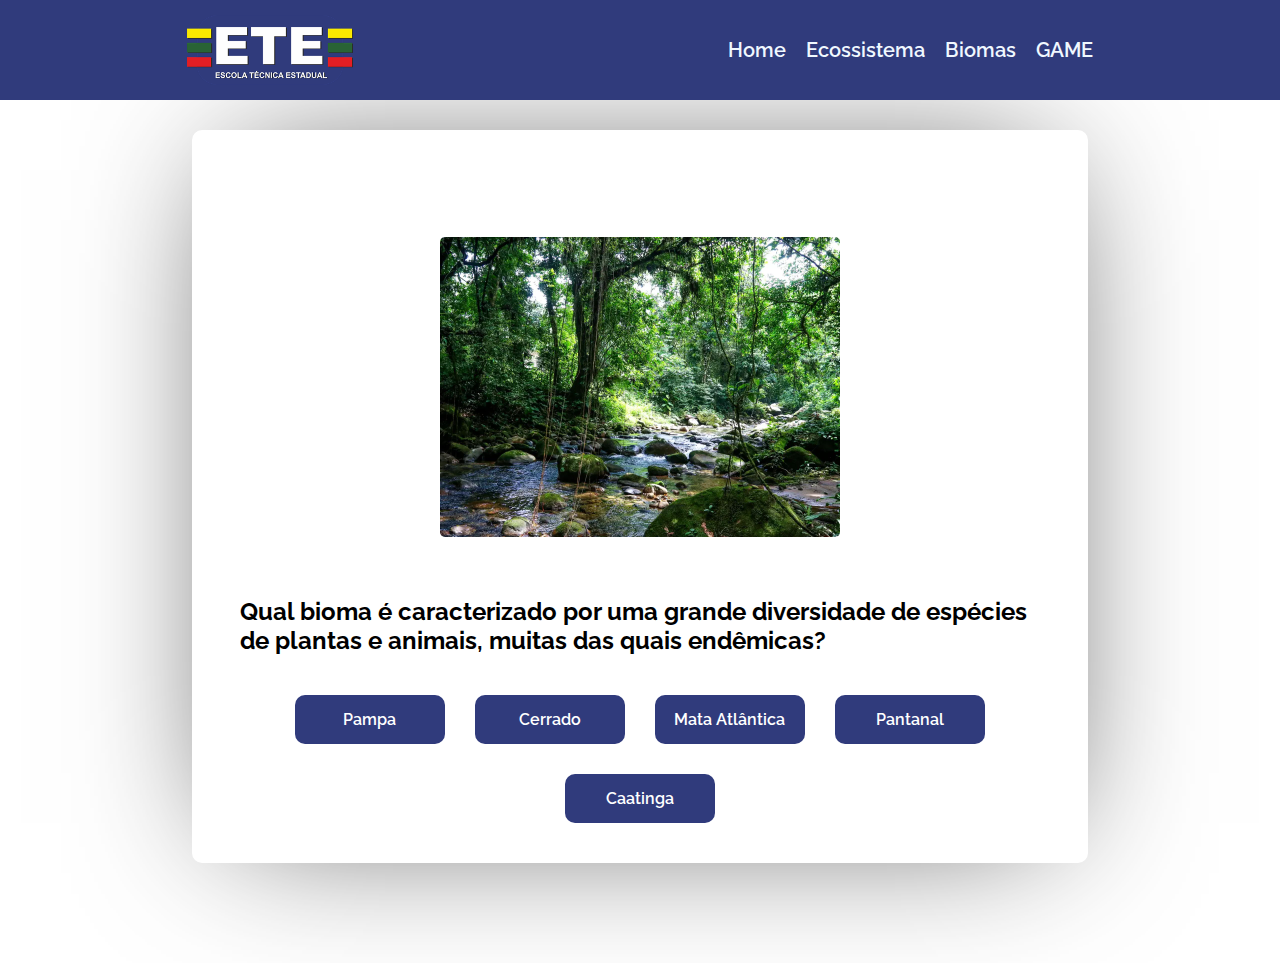
<file: index.html>
<!DOCTYPE html>
<html lang="pt">
    <head>
        <meta charset="UTF-8">
        <meta name="viewport" content="width=device-width, initial-scale=1.0">
        <title>Semana de Tecnologia | Biomas</title>
        <link rel="stylesheet" href="style.css">
        <link rel="stylesheet" href="footer.css">

        <!--Importação de fontes-->
        <link rel="preconnect" href="https://fonts.googleapis.com">
        <link rel="preconnect" href="https://fonts.gstatic.com" crossorigin>
        <link
            href="https://fonts.googleapis.com/css2?family=Raleway:ital,wght@0,100..900;1,100..900&display=swap"
            rel="stylesheet">
    </head>
    <body>

        <header id="header">
            <a href="assunto.html">

                <img src="imagens/ete logo.png" alt>

            </a>

            <nav>
                <a href="assunto.html">Home</a>
                <a href="assunto.html#ecosistemas">Ecossistema</a>
                <a href="assunto.html#biomas">Biomas</a>
                <a href="index.html">GAME</a>
            </nav>
        </header>

        <main id="container" 
     

                
        >

        </main>

        <!--
        profile dos resultados finais
        <div id="acertadas" class="acertadas">
            <h1>Lorem ipsum dolor sit amet consectetur adipisicing
                elit. Quidem
                est provident dolores sed, soluta doloribus.</h1>
            <h2 class="certo">Acerto</h2>

            <h1 class="erro">Lorem ipsum dolor sit amet consectetur adipisicing
                elit. Quidem
                est provident dolores sed, soluta doloribus.</h1>
            <h2>Errado alternativa correta:</h2>
            <h3>Amazônia</h3>
        </div>
        -->
        

        <script src="script.js"></script>
    </body>
</html>
</file>
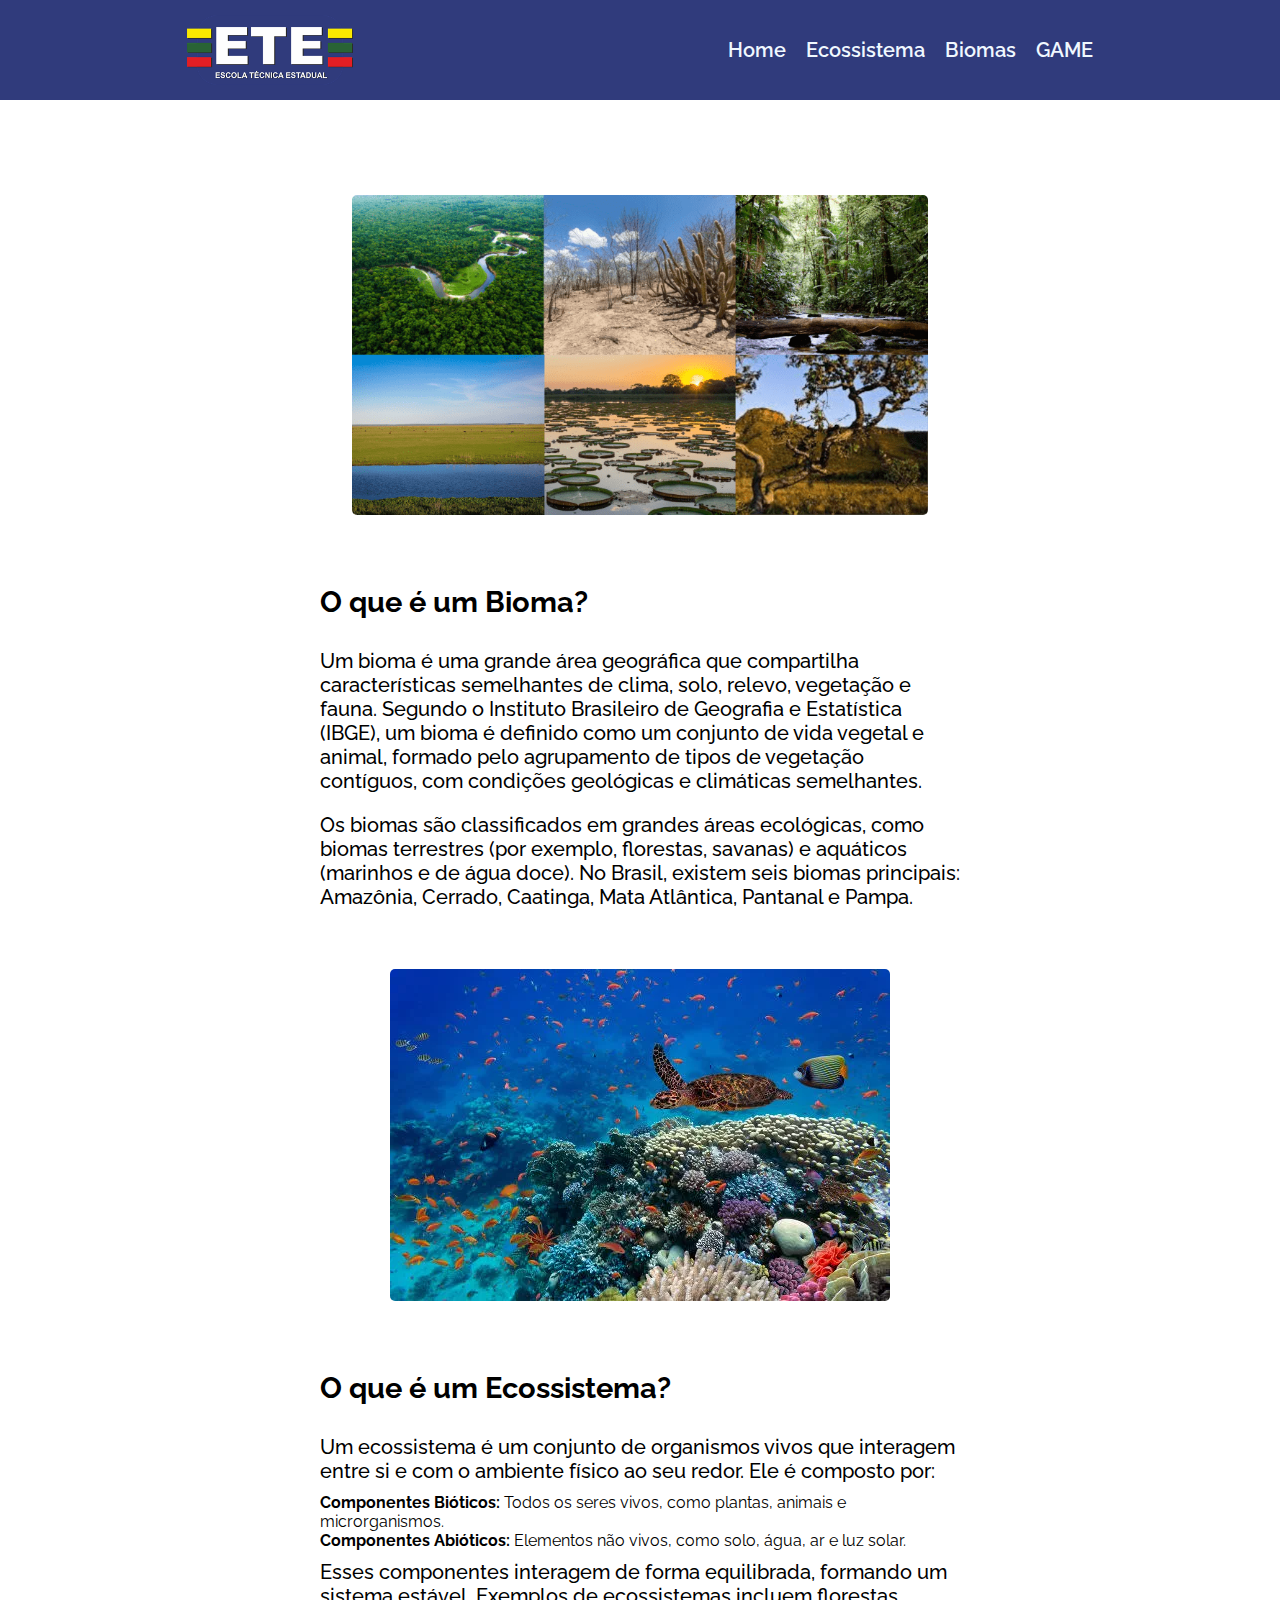
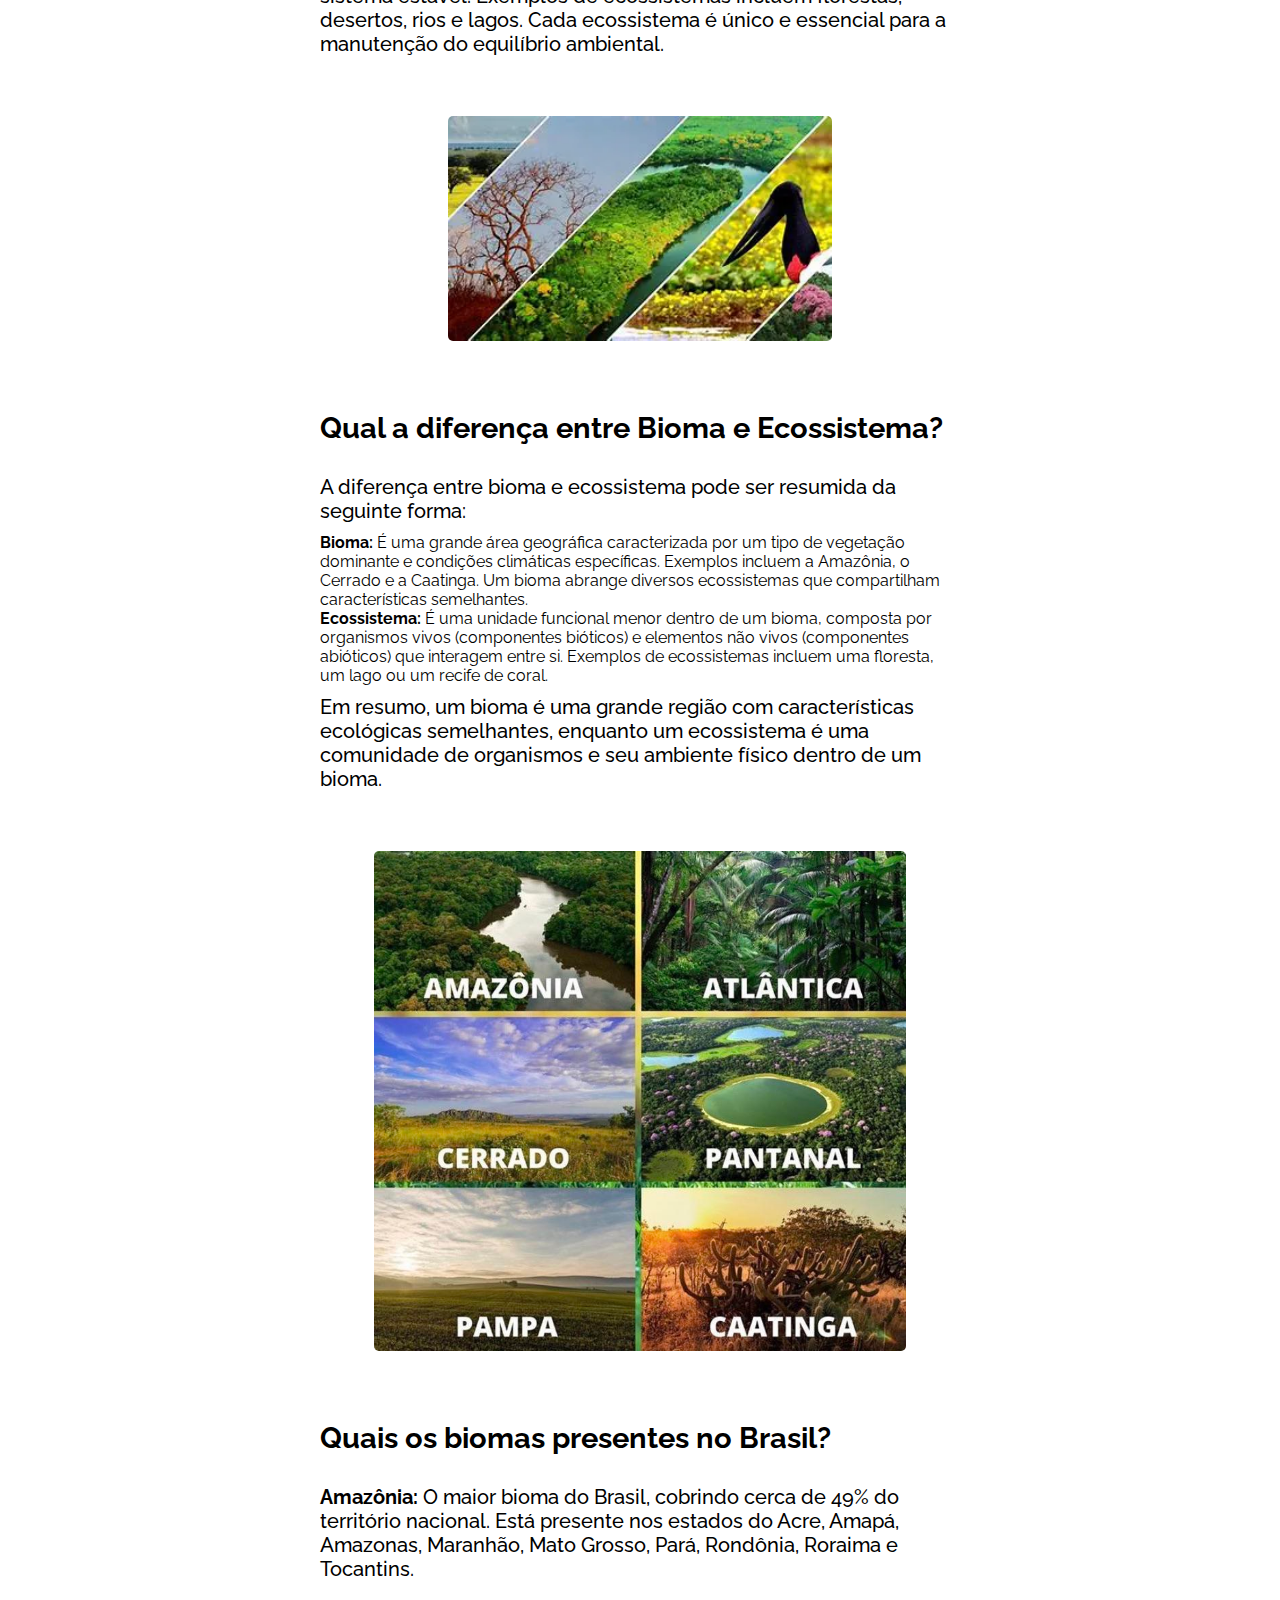
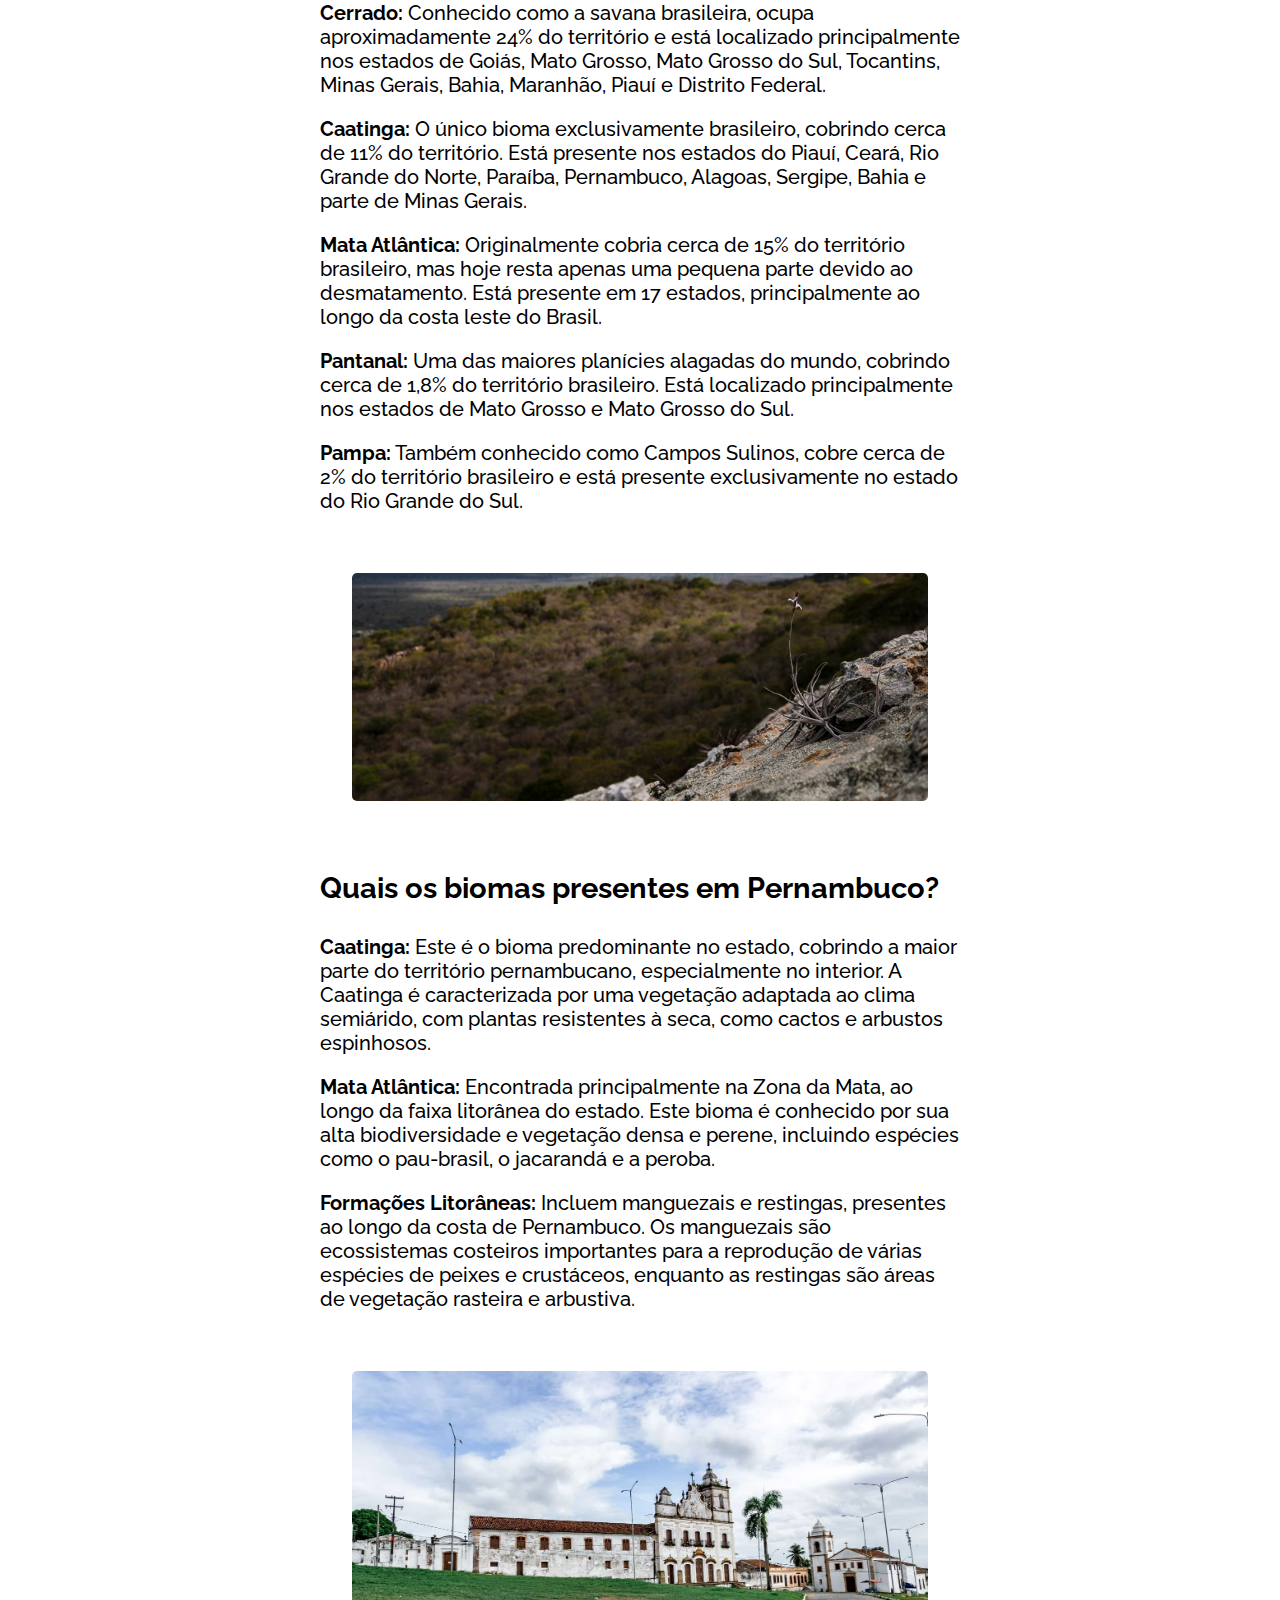
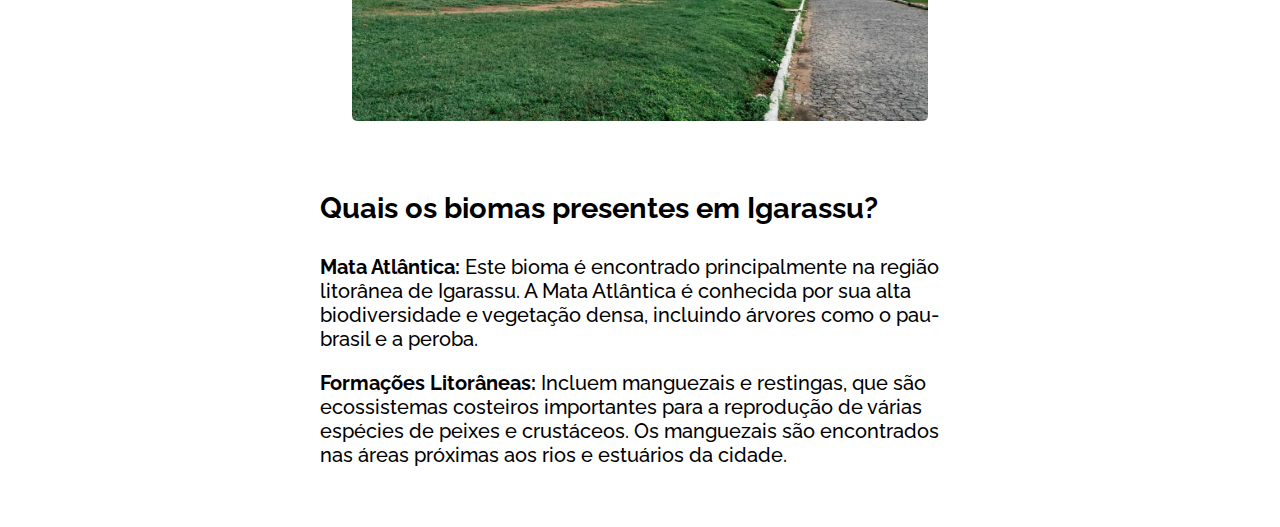
<file: assunto.html>
<!DOCTYPE html>
<html lang="en">

    <head>
        <meta charset="UTF-8">
        <meta name="viewport" content="width=device-width, initial-scale=1.0">
        <title>Semana de Tecnologia | Biomas</title>
        <link rel="stylesheet" href="assunto.css">
        <link rel="stylesheet" href="footer.css">

        <!--Importação de fontes-->
        <link rel="preconnect" href="https://fonts.googleapis.com">
        <link rel="preconnect" href="https://fonts.gstatic.com" crossorigin>
        <link
            href="https://fonts.googleapis.com/css2?family=Raleway:ital,wght@0,100..900;1,100..900&display=swap"
            rel="stylesheet">
    </head>

    <body>

        <header id="header">
            <a href="assunto.html ">

                <img src="imagens/ete logo.png" alt>

            </a>

            <nav>
                <a href="assunto.html">Home</a>
                <a href="assunto.html#ecosistemas">Ecossistema</a>
                <a href="assunto.html#biomas">Biomas</a>
                <a href="index.html">GAME</a>
            </nav>
        </header>

        <!--
    <div class="textContent">
        <img src="imagem.png" alt="">
        <h1>Lorem ipsum dolor sit amet consectetur.</h1>
        <p>Lorem ipsum dolor sit amet consectetur adipisicing elit. Rem laborum delectus ab eveniet a magni velit
            expedita, cum ex earum, rerum molestias doloremque maiores molestiae. Expedita delectus eveniet optio
            ducimus, labore molestias hic quo ipsa amet voluptas quae, vel dolor?</p>

        <p>Lorem, ipsum dolor sit amet consectetur adipisicing elit. Eveniet laborum a, molestiae error dolores ex
            aperiam dolore quidem fugiat tempora!</p>
    </div>

-->

        <div class="textContent">
            <br>
            <br>
            <br>
            <br>
            <br>
            <img id="biomas" src="imagens/Bioma.png" alt>

            <h1 >O que é um Bioma?</h1>
            <p>Um bioma é uma grande área geográfica que compartilha
                características semelhantes de clima, solo, relevo,
                vegetação e fauna. Segundo o Instituto Brasileiro de Geografia e
                Estatística (IBGE), um bioma é definido
                como um conjunto de vida vegetal e animal, formado pelo
                agrupamento de tipos de vegetação contíguos, com
                condições geológicas e climáticas semelhantes.</p>

            <p>Os biomas são classificados em grandes áreas ecológicas, como
                biomas terrestres (por exemplo, florestas,
                savanas) e aquáticos (marinhos e de água doce). No Brasil,
                existem seis biomas principais: Amazônia,
                Cerrado, Caatinga, Mata Atlântica, Pantanal e Pampa.</p>
            <img id="ecosistemas" src="imagens/Ecossistema.webp" alt>
            <h1>O que é um Ecossistema?</h1>
            <p>Um ecossistema é um conjunto de organismos vivos que interagem
                entre si e com o ambiente físico ao seu redor.
                Ele é composto por:</p>
            <ul>
                <li><b>Componentes Bióticos:</b> Todos os seres vivos, como
                    plantas, animais e microrganismos.</li>
                <li><b>Componentes Abióticos:</b> Elementos não vivos, como
                    solo, água, ar e luz solar.</li>
            </ul>
            <p>Esses componentes interagem de forma equilibrada, formando um
                sistema estável. Exemplos de ecossistemas
                incluem florestas, desertos, rios e lagos. Cada ecossistema é
                único e essencial para a manutenção do
                equilíbrio ambiental.</p>
            <img src="imagens/Biomas e ecosistemas.webp" alt srcset>
            <h1>Qual a diferença entre Bioma e Ecossistema?</h1>
            <p>A diferença entre bioma e ecossistema pode ser resumida da
                seguinte forma:</p>
            <ul>
                <li><b>Bioma:</b> É uma grande área geográfica caracterizada por
                    um tipo de vegetação dominante e condições
                    climáticas específicas. Exemplos incluem a Amazônia, o
                    Cerrado e a Caatinga. Um bioma abrange diversos
                    ecossistemas que compartilham características
                    semelhantes.</li>
                <li><b>Ecossistema:</b> É uma unidade funcional menor dentro de
                    um bioma, composta por organismos vivos
                    (componentes bióticos) e elementos não vivos (componentes
                    abióticos) que interagem entre si. Exemplos de
                    ecossistemas incluem uma floresta, um lago ou um recife de
                    coral.</li>
            </ul>
            <p>Em resumo, um bioma é uma grande região com características
                ecológicas semelhantes, enquanto um ecossistema é
                uma comunidade de organismos e seu ambiente físico dentro de um
                bioma.</p>
            <img src="imagens/Biomas no Brasil.jpg" alt>
            <h1>Quais os biomas presentes no Brasil?</h1>
            <p><b>Amazônia:</b> O maior bioma do Brasil, cobrindo cerca de 49%
                do território nacional. Está presente nos
                estados do Acre, Amapá, Amazonas, Maranhão, Mato Grosso, Pará,
                Rondônia, Roraima e Tocantins.</p>
            <p><b>Cerrado:</b> Conhecido como a savana brasileira, ocupa
                aproximadamente 24% do território e está localizado
                principalmente nos estados de Goiás, Mato Grosso, Mato Grosso do
                Sul, Tocantins, Minas Gerais, Bahia,
                Maranhão, Piauí e Distrito Federal.</p>
            <p><b>Caatinga:</b> O único bioma exclusivamente brasileiro,
                cobrindo cerca de 11% do território. Está presente
                nos estados do Piauí, Ceará, Rio Grande do Norte, Paraíba,
                Pernambuco, Alagoas, Sergipe, Bahia e parte de
                Minas Gerais.</p>
            <p><b>Mata Atlântica:</b> Originalmente cobria cerca de 15% do
                território brasileiro, mas hoje resta apenas uma
                pequena parte devido ao desmatamento. Está presente em 17
                estados, principalmente ao longo da costa leste do
                Brasil.</p>
            <p><b>Pantanal:</b> Uma das maiores planícies alagadas do mundo,
                cobrindo cerca de 1,8% do território
                brasileiro. Está localizado principalmente nos estados de Mato
                Grosso e Mato Grosso do Sul.</p>
            <p><b>Pampa:</b> Também conhecido como Campos Sulinos, cobre cerca
                de 2% do território brasileiro e está
                presente exclusivamente no estado do Rio Grande do Sul.</p>
            <img src="imagens/Biomas em pernambuco.jpg" alt srcset>
            <h1>Quais os biomas presentes em Pernambuco?</h1>
            <p><b>Caatinga:</b> Este é o bioma predominante no estado, cobrindo
                a maior parte do território pernambucano,
                especialmente no interior. A Caatinga é caracterizada por uma
                vegetação adaptada ao clima semiárido, com
                plantas resistentes à seca, como cactos e arbustos
                espinhosos.</p>
            <p><b>Mata Atlântica:</b> Encontrada principalmente na Zona da Mata,
                ao longo da faixa litorânea do estado. Este
                bioma é conhecido por sua alta biodiversidade e vegetação densa
                e perene, incluindo espécies como o
                pau-brasil, o jacarandá e a peroba.</p>
            <p><b>Formações Litorâneas:</b> Incluem manguezais e restingas,
                presentes ao longo da costa de Pernambuco. Os
                manguezais são ecossistemas costeiros importantes para a
                reprodução de várias espécies de peixes e
                crustáceos, enquanto as restingas são áreas de vegetação
                rasteira e arbustiva.</p>
            <img src="imagens/Biomas igarassu.webp" alt>
            <h1>Quais os biomas presentes em Igarassu?</h1>
            <p><b>Mata Atlântica:</b> Este bioma é encontrado principalmente na
                região litorânea de Igarassu. A Mata
                Atlântica é conhecida por sua alta biodiversidade e vegetação
                densa, incluindo árvores como o pau-brasil e a
                peroba.</p>
            <p><b>Formações Litorâneas:</b> Incluem manguezais e restingas, que
                são ecossistemas costeiros importantes para
                a reprodução de várias espécies de peixes e crustáceos. Os
                manguezais são encontrados nas áreas próximas aos
                rios e estuários da cidade.</p>
        </div>

        <script src="script.js"></script>

    </body>

</html>
</file>
<file: style.css>
* {
    margin: 0;
    padding: 0;
    font-family: sans-serif;
    font-family: "Raleway", sans-serif;
    outline: none;
    text-decoration: none;


}

body {

    background-color: #fff;
}


main {
    margin: 0 auto;
    margin-top: 130px;
    margin-bottom: 100px;

    width: 70%;
    min-height: 70vh;
    background-color: #fff;
    border-radius: 10px;

    display: flex;
    justify-content: center;
    align-items: center;
    flex-direction: column;
    color: black;

    -webkit-box-shadow: 0px 0px 141px -40px rgba(0, 0, 0, 0.75);
    -moz-box-shadow: 0px 0px 141px -40px rgba(0, 0, 0, 0.75);
    box-shadow: 0px 0px 141px -40px rgba(0, 0, 0, 0.75);

}

main img {
    margin: 50px auto;
    max-width: 800px;
    height: 300px;

    object-fit: cover;
    border-radius: 5px;
}

.text {
    max-width: 800px;
    padding: 10px;
    margin-bottom: 30px;
}

.text h1 {
    font-size: 24px;
}

.text p {
    font-size: 20px;
    font-weight: 400;
}

main nav {

    display: flex;
    justify-content: center;
    align-items: center;
    flex-wrap: wrap;
    align-self: center;

    margin: 0 auto;
    margin-bottom: 40px;
    gap: 30px;
    width: 90%;
}



button {
    background-color: #303b7c;
    border: none;
    border-radius: 10px;
    padding: 15px;
    color: #fff;
    font-size: 20px;
    font-weight: 600;
    min-width: 150px;

    font-size: 100%;
    cursor: pointer;

    user-select: none;

}

@media (max-width:1000px) {
    main {
        box-shadow: none;
        width: 100%;
        gap: 28px;
    }


}

@media (max-width:1000px) {
    button {
        width: 80%;
    }

    main nav {
        gap: 20px;
    }

    main img {
        width: 90%;
        margin: 0;
    }

    main {
        gap: 10px;
    }
}




#container>h1,
#container>p {
    text-align: center;
}



.acertadas h2 {
    font-size: 20px;
    font-weight: 500;

}

.acertadas p {
    font-size: 20px;
    font-weight: 700;

}

.acertadas {
    width: 60%;
    margin: 0 auto;
}

.acertadas h1 {
    font-size: 25px;
    font-weight: 600;
}

.acertadas h2 {
    margin: 10px 0;
    font-size: 25px;
}

.acertadas h3 {
    background-color: red;
    padding: 5px;
    font-weight: 500;
    font-size: 20px;
    color: #fff;
    width: max-content;
    border-radius: 5px;
}

.acertadas hr{
    height: 1px;
    background-color: black;
    margin: 30px 0;
}
.erro {

    /*
    text-decoration: underline red 3px;
    text-underline-offset: 6px;
    */

    color: red;

}

.certo {
    background-color: #303b7c;
    padding: 5px;
    font-weight: 500;
    font-size: 20px;
    color: #fff;
    width: max-content;
    border-radius: 5px;
}

@media (max-width:1000px) {

    .acertadas {

        width: 90%;
    }


}
</file>
<file: footer.css>
header{
    width: 100%;
    display: flex;
    justify-content: space-around;
    align-items: center;
    flex-wrap: wrap;
    height: 100px;
    background-color: #303b7c;

    position:fixed;
    margin-top: -130px;
    transition: 0.5s;


}
header a{
    height: 100%;
    display: flex;
    justify-content: center;
    align-items: center;
}

header a img{
    height: 70%;
}
header nav{
    display: flex;
    flex-wrap: wrap;
    gap: 20px;
}

header a{
    text-decoration: none;
    color: aliceblue;
    font-weight: 600;
    font-size: 20px;
}

header a:hover{
    text-decoration: underline;
}


@media (max-width:1000px) {
    header{
        flex-direction: column;
        height: 150px;
    }

    header a{
        height: 50%;
        font-size: 25px;
    
    }

    header > a{
        height: 40%;
    } 
    
}

@media (max-width:550px) {
    header a{
        font-size: 16px;
    }

    header nav{
        gap: 14px;
    }

    button{
        font-size: 25px;
    }
}
</file>
<file: assunto.css>
*{
    margin: 0;
    padding: 0;
    font-family: sans-serif;
    font-family: "Raleway", sans-serif;
    outline: none;

    list-style: none;

    scroll-behavior: smooth;

}
.textContent{
    width: 50%;
    margin: 50px auto;
    display: flex;
    justify-content: center;
    align-items: flex-start;
    flex-direction: column;
    text-align: left;

}

.textContent h1{
    font-size: 29px;
    margin: 20px 0;
}


.textContent p{
    margin: 10px 0;
    font-size: 20px;
    font-weight: 500;
}

.textContent img{
    max-height: 500px;
    max-width: 90%;
    min-width: 60%;
    object-fit: cover;
    align-self: center;
    border-radius: 5px;
    margin: 50px 0;

}





@media (max-width:700px) {
    .textContent{
        width: 90%;
    }
}
@media (max-width:1000px) {
    header{
        margin-top: -50px !important;
    }
    
}
@media (max-width:550px) {
    header{
        margin-top: -130px !important;
    }
    
}
@media (min-width:1001px) {
    header{
        margin-top: -50px !important;
    }
}

@media (max-width:800px) {
    .textContent{
        width: 90%;
    }
    
}
</file>
